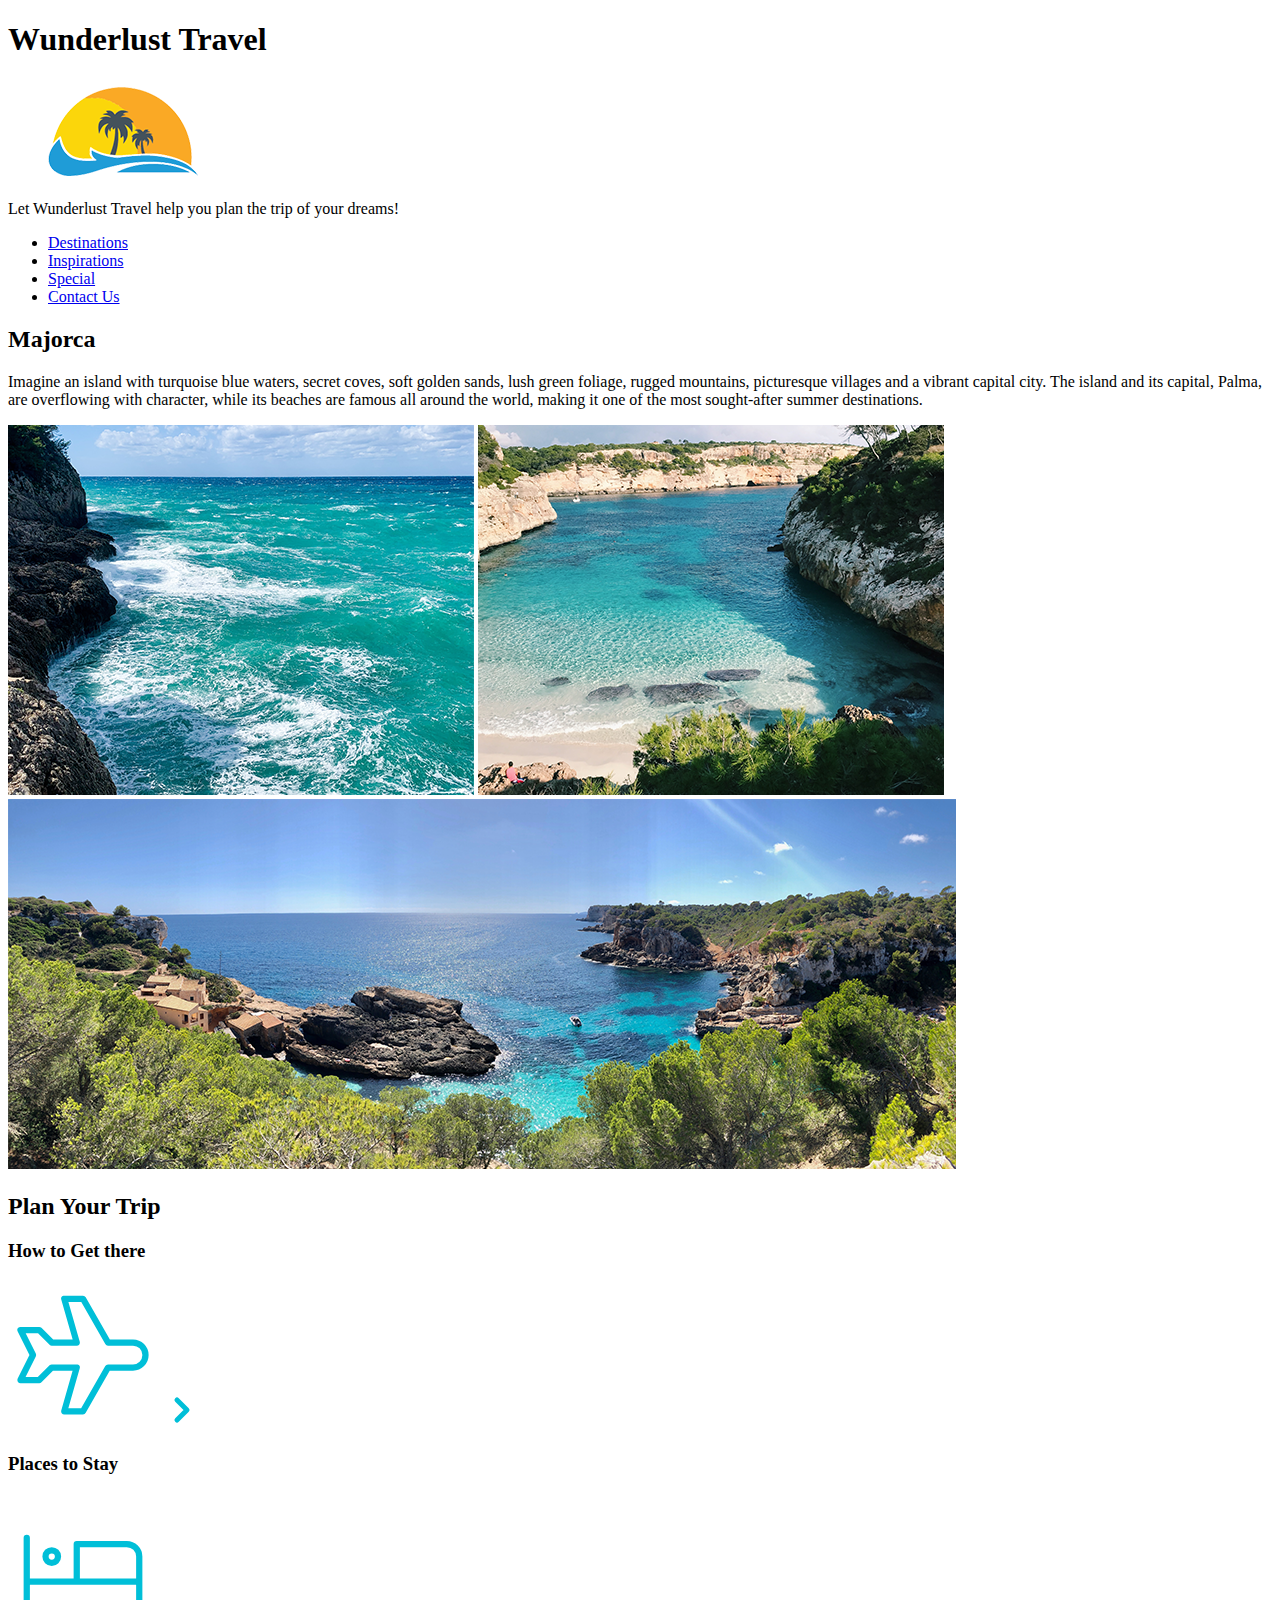
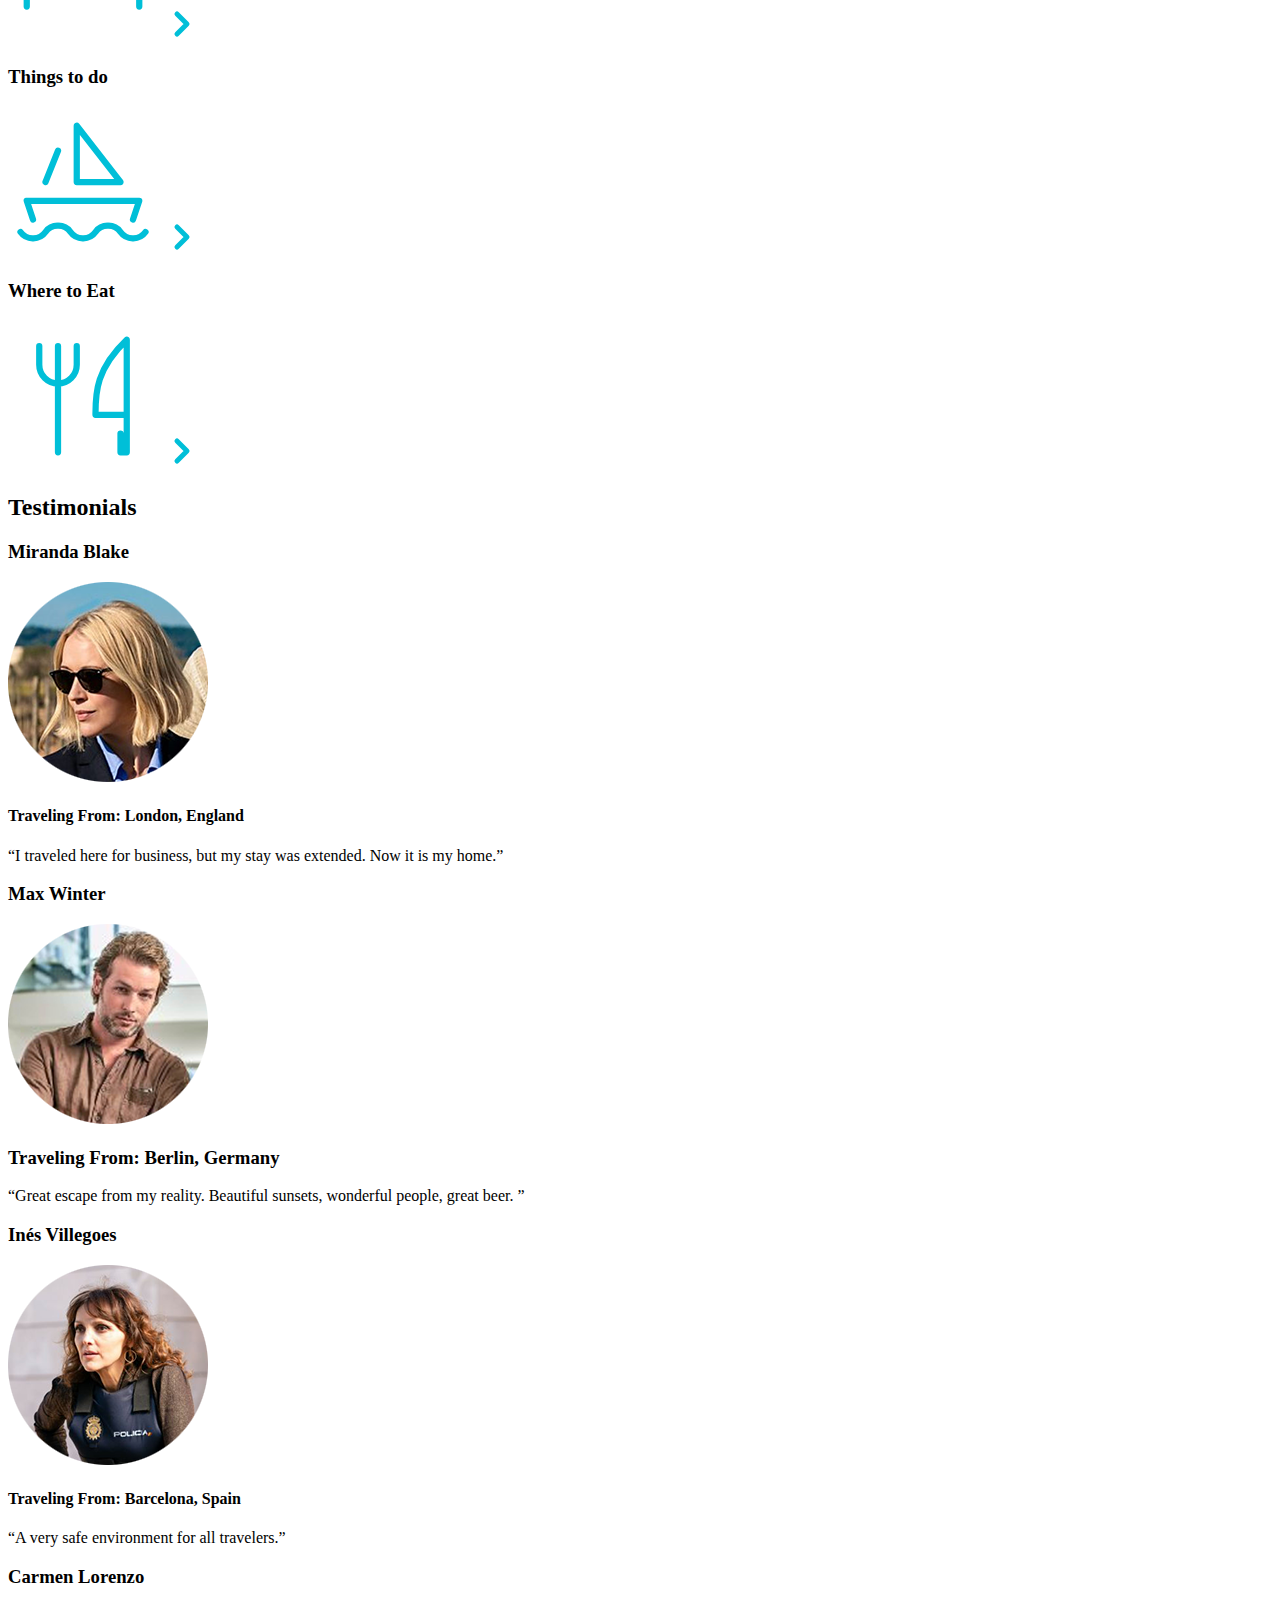
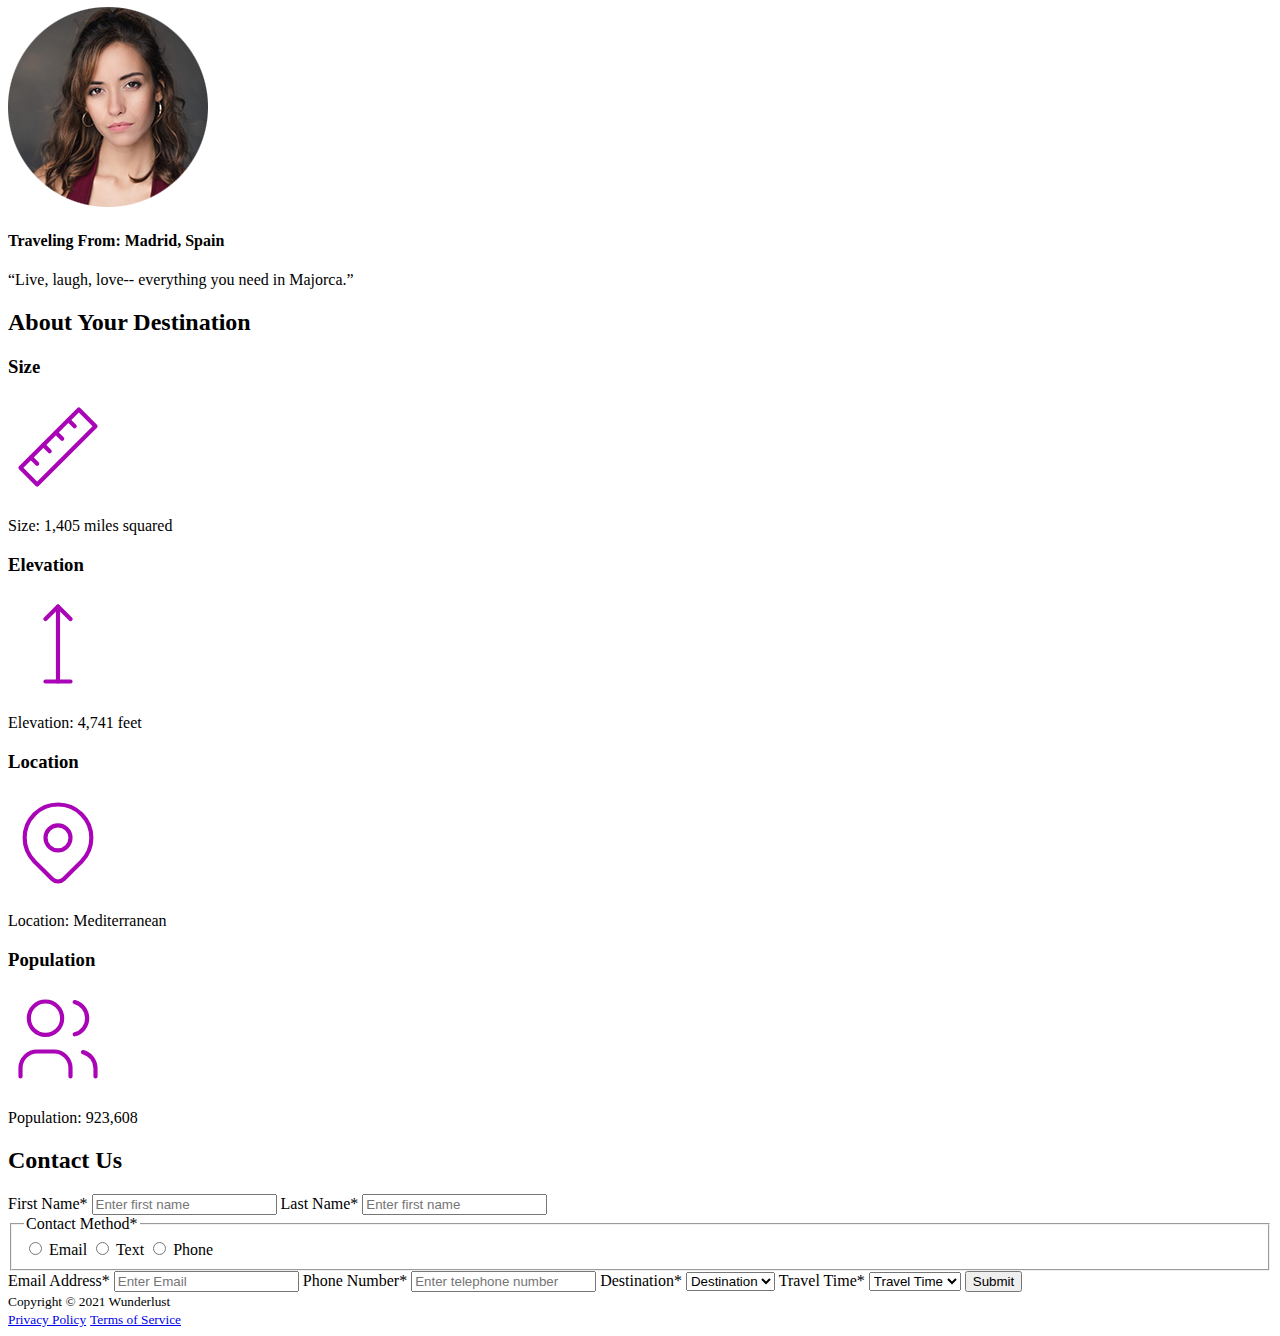
<file: index.html>
<!DOCTYPE html>
<html lang="en">

<head>
    <meta charset="UTF-8">
    <meta name="viewport" content="width=device-width, initial-scale=1.0">
    <meta name="author" content="Michael Rubi">
    <title>Wunderlust Travel</title>
</head>

<body>
    <header>
        <h1>Wunderlust Travel</h1>
        <img src="images/logo.png"
            alt="flat artwork of waves in front of two palm tree silhouettes with the sunset in the background">
        <p>Let Wunderlust Travel help you plan the trip of your dreams!</p>
        <nav>
            <ul>
                <li><a href="#">Destinations</a></li>
                <li><a href="#">Inspirations</a></li>
                <li><a href="#">Special</a></li>
                <li><a href="#">Contact Us</a></li>
            </ul>
        </nav>
    </header>
    <main>
        <section id="majorca">
            <h2>Majorca</h2>
            <p>Imagine an island with turquoise blue waters, secret coves, soft golden sands, lush green foliage, rugged
                mountains, picturesque villages and a vibrant capital city. The island and its capital, Palma, are
                overflowing with character, while its beaches are famous all around the world, making it one of the most
                sought-after summer destinations.</p>
            <div id="img-grid">
                <img src="images/majorca-waves.png" alt="photo of rocky coastline">
                <img src="images/majorca-beach.png" alt="photo of enclosed beach">
                <img src="images/majorca-cove.png" alt="photo of beautiful cove">
            </div>
        </section>

        <section id="plan">
            <h2>Plan Your Trip</h2>
            <section>
                <h3>How to Get there</h3>
                <svg xmlns="http://www.w3.org/2000/svg" class="icon icon-tabler icon-tabler-plane" width="150"
                    height="150" viewBox="0 0 24 24" stroke-width="1" stroke="#00bfd8" fill="none"
                    stroke-linecap="round" stroke-linejoin="round">
                    <path stroke="none" d="M0 0h24v24H0z" fill="none" />
                    <path d="M16 10h4a2 2 0 0 1 0 4h-4l-4 7h-3l2 -7h-4l-2 2h-3l2 -4l-2 -4h3l2 2h4l-2 -7h3z" />
                </svg>
                <a href="#" title="Search for flights">
                    <svg xmlns="http://www.w3.org/2000/svg" class="icon icon-tabler icon-tabler-chevron-right"
                        width="40" height="40" viewBox="0 0 24 24" stroke-width="3" stroke="#00bfd8" fill="none"
                        stroke-linecap="round" stroke-linejoin="round">
                        <path stroke="none" d="M0 0h24v24H0z" fill="none" />
                        <polyline points="9 6 15 12 9 18" />
                    </svg>
                </a>
            </section>
            <section>
                <h3>Places to Stay</h3>
                <svg xmlns="http://www.w3.org/2000/svg" class="icon icon-tabler icon-tabler-bed" width="150"
                    height="150" viewBox="0 0 24 24" stroke-width="1" stroke="#00bfd8" fill="none"
                    stroke-linecap="round" stroke-linejoin="round">
                    <path stroke="none" d="M0 0h24v24H0z" fill="none" />
                    <path d="M3 7v11m0 -4h18m0 4v-8a2 2 0 0 0 -2 -2h-8v6" />
                    <circle cx="7" cy="10" r="1" />
                </svg>
                <a href="#" title="Search for Hotels">
                    <svg xmlns="http://www.w3.org/2000/svg" class="icon icon-tabler icon-tabler-chevron-right"
                        width="40" height="40" viewBox="0 0 24 24" stroke-width="3" stroke="#00bfd8" fill="none"
                        stroke-linecap="round" stroke-linejoin="round">
                        <path stroke="none" d="M0 0h24v24H0z" fill="none" />
                        <polyline points="9 6 15 12 9 18" />
                    </svg>
                </a>
            </section>
            <section>
                <h3>Things to do</h3>
                <svg xmlns="http://www.w3.org/2000/svg" class="icon icon-tabler icon-tabler-sailboat" width="150"
                    height="150" viewBox="0 0 24 24" stroke-width="1" stroke="#00bfd8" fill="none"
                    stroke-linecap="round" stroke-linejoin="round">
                    <path stroke="none" d="M0 0h24v24H0z" fill="none" />
                    <path
                        d="M2 20a2.4 2.4 0 0 0 2 1a2.4 2.4 0 0 0 2 -1a2.4 2.4 0 0 1 2 -1a2.4 2.4 0 0 1 2 1a2.4 2.4 0 0 0 2 1a2.4 2.4 0 0 0 2 -1a2.4 2.4 0 0 1 2 -1a2.4 2.4 0 0 1 2 1a2.4 2.4 0 0 0 2 1a2.4 2.4 0 0 0 2 -1" />
                    <path d="M4 18l-1 -3h18l-1 3" />
                    <path d="M11 12h7l-7 -9v9" />
                    <line x1="8" y1="7" x2="6" y2="12" />
                </svg>
                <a href="#" title="Search for Activities">
                    <svg xmlns="http://www.w3.org/2000/svg" class="icon icon-tabler icon-tabler-chevron-right"
                        width="40" height="40" viewBox="0 0 24 24" stroke-width="3" stroke="#00bfd8" fill="none"
                        stroke-linecap="round" stroke-linejoin="round">
                        <path stroke="none" d="M0 0h24v24H0z" fill="none" />
                        <polyline points="9 6 15 12 9 18" />
                    </svg>
                </a>
            </section>
            <section>
                <h3>Where to Eat</h3>
                <svg xmlns="http://www.w3.org/2000/svg" class="icon icon-tabler icon-tabler-tools-kitchen-2" width="150"
                    height="150" viewBox="0 0 24 24" stroke-width="1" stroke="#00bfd8" fill="none"
                    stroke-linecap="round" stroke-linejoin="round">
                    <path stroke="none" d="M0 0h24v24H0z" fill="none" />
                    <path
                        d="M19 3v12h-5c-.023 -3.681 .184 -7.406 5 -12zm0 12v6h-1v-3m-10 -14v17m-3 -17v3a3 3 0 1 0 6 0v-3" />
                </svg>
                <a href="#" title="Search for Restaurants">
                    <svg xmlns="http://www.w3.org/2000/svg" class="icon icon-tabler icon-tabler-chevron-right"
                        width="40" height="40" viewBox="0 0 24 24" stroke-width="3" stroke="#00bfd8" fill="none"
                        stroke-linecap="round" stroke-linejoin="round">
                        <path stroke="none" d="M0 0h24v24H0z" fill="none" />
                        <polyline points="9 6 15 12 9 18" />
                    </svg>
                </a>
            </section>
        </section>

        <section id="testimonials">
            <h2>Testimonials</h2>
            <section>
                <h3>Miranda Blake</h3>
                <img src="images/miranda-blake.png" alt="Miranda Blake">
                <h4>Traveling From: London, England</h4>
                <p>“I traveled here for business, but my stay was extended. Now it is my home.”</p>
            </section>
            <section>
                <h3>Max Winter</h3>
                <img src="images/max-winter.png" alt="Max Winter">
                <h3>Traveling From: Berlin, Germany</h3>
                <p>“Great escape from my reality. Beautiful sunsets, wonderful people, great beer. ”</p>
            </section>
            <section>
                <h3>Inés Villegoes</h3>
                <img src="images/ines-villegoes.png" alt="Inés Villegoes">
                <h4>Traveling From: Barcelona, Spain</h4>
                <p>“A very safe environment for all travelers.”</p>
            </section>
            <section>
                <h3>Carmen Lorenzo</h3>
                <img src="images/carmen-lorenzo.png" alt="Carmen Lorenzo">
                <h4>Traveling From: Madrid, Spain</h4>
                <p>“Live, laugh, love-- everything you need in Majorca.”</p>
            </section>
        </section>

        <section id="about">
            <h2>About Your Destination</h2>
            <section>
                <h3>Size</h3>
                <svg xmlns="http://www.w3.org/2000/svg" class="icon icon-tabler icon-tabler-ruler-2" width="100"
                    height="100" viewBox="0 0 24 24" stroke-width="1" stroke="#a905b6" fill="none"
                    stroke-linecap="round" stroke-linejoin="round">
                    <path stroke="none" d="M0 0h24v24H0z" fill="none" />
                    <path d="M17 3l4 4l-14 14l-4 -4z" />
                    <path d="M16 7l-1.5 -1.5" />
                    <path d="M13 10l-1.5 -1.5" />
                    <path d="M10 13l-1.5 -1.5" />
                    <path d="M7 16l-1.5 -1.5" />
                </svg>
                <p>Size: 1,405 miles squared</p>
            </section>
            <section>
                <h3>Elevation</h3>
                <svg xmlns="http://www.w3.org/2000/svg" class="icon icon-tabler icon-tabler-arrow-top-bar" width="100"
                    height="100" viewBox="0 0 24 24" stroke-width="1" stroke="#a905b6" fill="none"
                    stroke-linecap="round" stroke-linejoin="round">
                    <path stroke="none" d="M0 0h24v24H0z" fill="none" />
                    <line x1="12" y1="21" x2="12" y2="3" />
                    <path d="M15 6l-3 -3l-3 3" />
                    <line x1="9" y1="21" x2="15" y2="21" />
                </svg>
                <p>Elevation: 4,741 feet</p>
            </section>
            <section>
                <h3>Location</h3>
                <svg xmlns="http://www.w3.org/2000/svg" class="icon icon-tabler icon-tabler-map-pin" width="100"
                    height="100" viewBox="0 0 24 24" stroke-width="1" stroke="#a905b6" fill="none"
                    stroke-linecap="round" stroke-linejoin="round">
                    <path stroke="none" d="M0 0h24v24H0z" fill="none" />
                    <circle cx="12" cy="11" r="3" />
                    <path d="M17.657 16.657l-4.243 4.243a2 2 0 0 1 -2.827 0l-4.244 -4.243a8 8 0 1 1 11.314 0z" />
                </svg>
                <p>Location: Mediterranean</p>
            </section>
            <section>
                <h3>Population</h3>
                <svg xmlns="http://www.w3.org/2000/svg" class="icon icon-tabler icon-tabler-users" width="100"
                    height="100" viewBox="0 0 24 24" stroke-width="1" stroke="#a905b6" fill="none"
                    stroke-linecap="round" stroke-linejoin="round">
                    <path stroke="none" d="M0 0h24v24H0z" fill="none" />
                    <circle cx="9" cy="7" r="4" />
                    <path d="M3 21v-2a4 4 0 0 1 4 -4h4a4 4 0 0 1 4 4v2" />
                    <path d="M16 3.13a4 4 0 0 1 0 7.75" />
                    <path d="M21 21v-2a4 4 0 0 0 -3 -3.85" />
                </svg>
                <p>Population: 923,608</p>
            </section>
        </section>

        <section id="contact">
            <h2>Contact Us</h2>
            <form>
                <label for="first">First Name<span class="required">*</span></label>
                <input type="text" name="first" id="first" placeholder="Enter first name" autocomplete="given-name"
                    required>
                <label for="first">Last Name<span class="required">*</span></label>
                <input type="text" name="last" id="last" placeholder="Enter first name" autocomplete="family-name"
                    required>
                <fieldset>
                    <legend>Contact Method<span class="required">*</span></legend>
                    <input type="radio" id="optEmail" name="choice" value="email" required>
                    <label for="optEmail">Email</label>
                    <input type="radio" id="optText" name="choice" value="text" required>
                    <label for="optText">Text</label>
                    <input type="radio" id="optTel" name="choice" value="tel" required>
                    <label for="optTel">Phone</label>
                </fieldset>
                <label for="email">Email Address<span class="required">*</span></label>
                <input type="email" id="email" name="email" placeholder="Enter Email" required>
                <label for="tel">Phone Number<span class="required">*</span></label>
                <input type="tel" id="tel" name="tel" placeholder="Enter telephone number" required>
                <label for="destination">Destination<span class="required">*</span></label>
                <select name="destination" id="destination" required>
                    <option value="" disabled selected>Destination</option>
                    <option value="Barcelona">Barcelona</option>
                    <option value="Granada">Granada</option>
                    <option value="Ibiza">Ibiza</option>
                    <option value="Madrid">Madrid</option>
                    <option value="Majorca">Majorca</option>
                    <option value="Seville">Seville</option>
                    <option value="Tenerife">Tenerife</option>
                    <option value="Valencia">Valencia</option>
                </select>
                <label for="travel-time">Travel Time<span class="required">*</span></label>
                <select name="travel-time" id="travel-time" required>
                    <option value="" disabled selected>Travel Time</option>
                    <option value="fall">Fall</option>
                    <option value="Winter">Winter</option>
                    <option value="Spring">Spring</option>
                    <option value="Summer">Summer</option>
                    <option value="Flexible">Flexible</option>
                </select>
                <input type="submit" value="Submit">
            </form>
        </section>
    </main>
    <footer>
        <small>Copyright &copy; 2021 Wunderlust</small>
        <div id="legal">
            <a href="#"><small>Privacy Policy</small></a>
            <a href="#"><small>Terms of Service</small></a>
        </div>
    </footer>
</body>

</html>
</file>
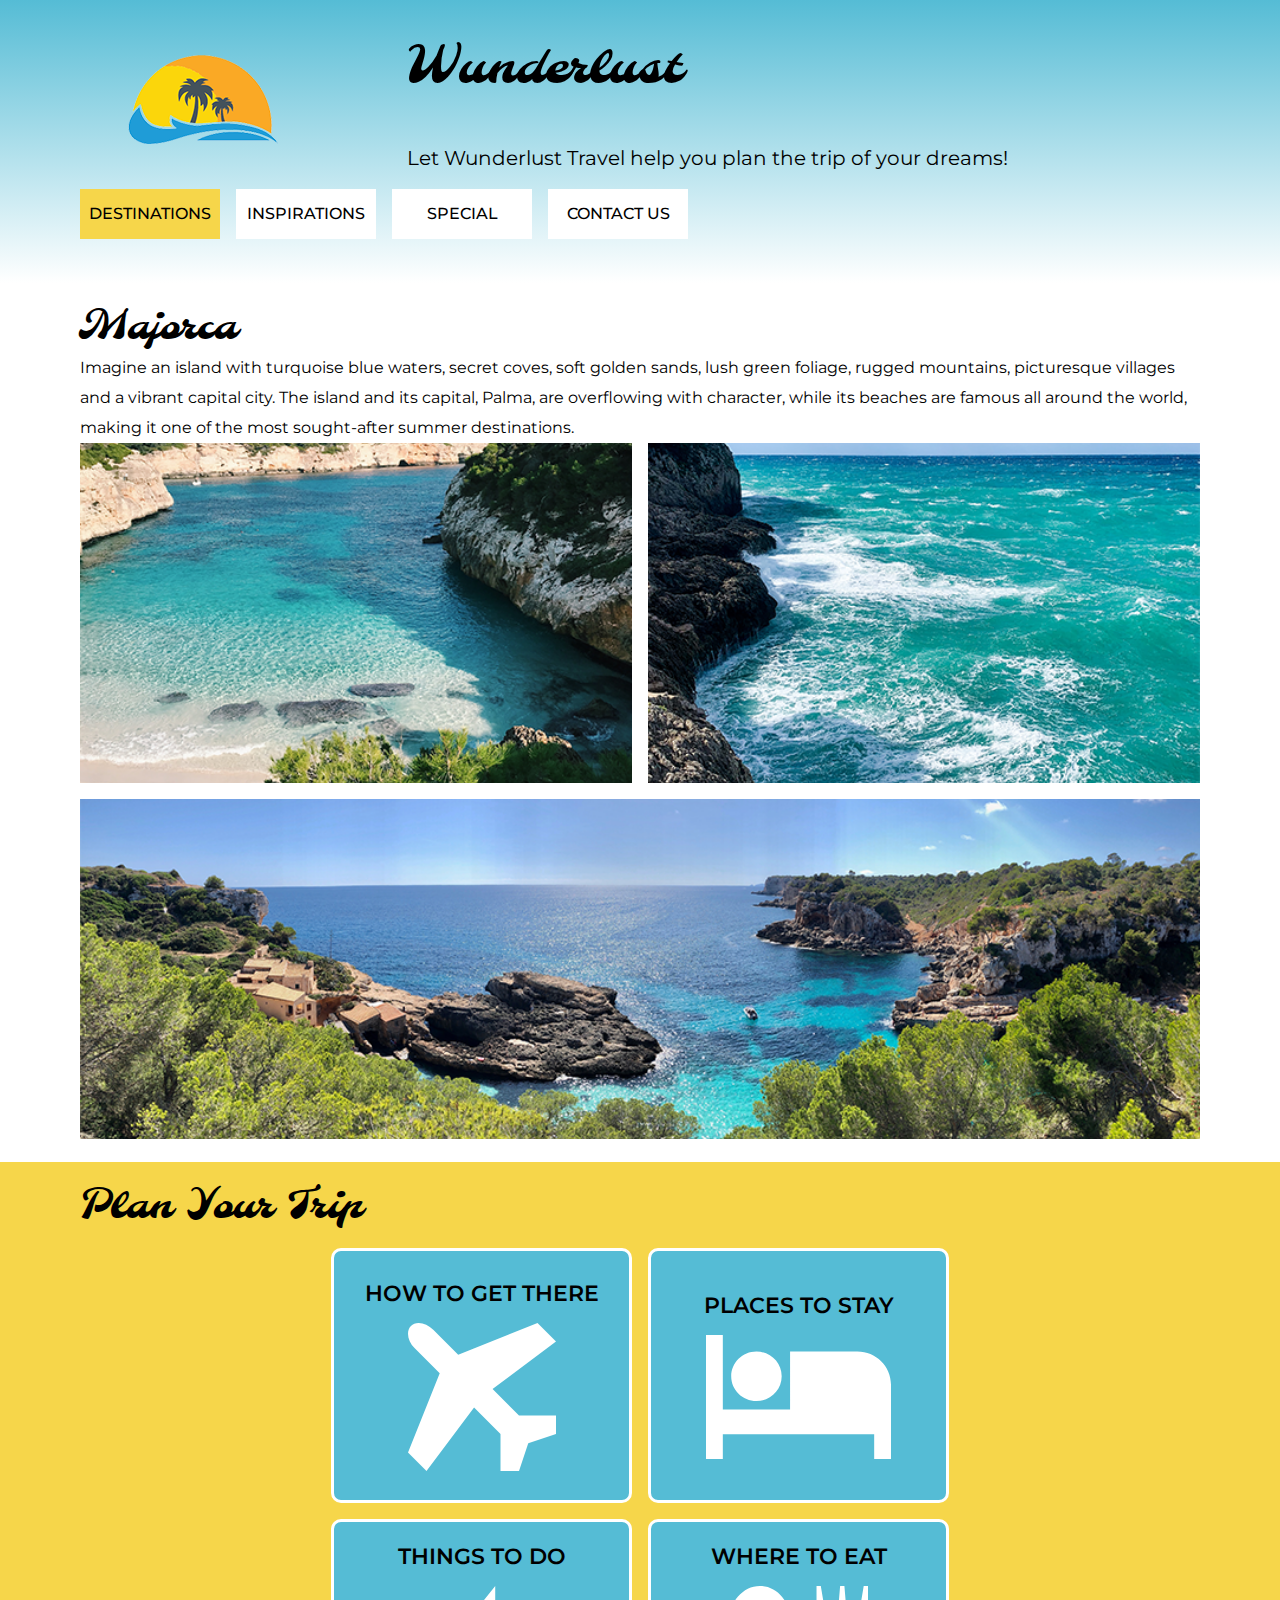
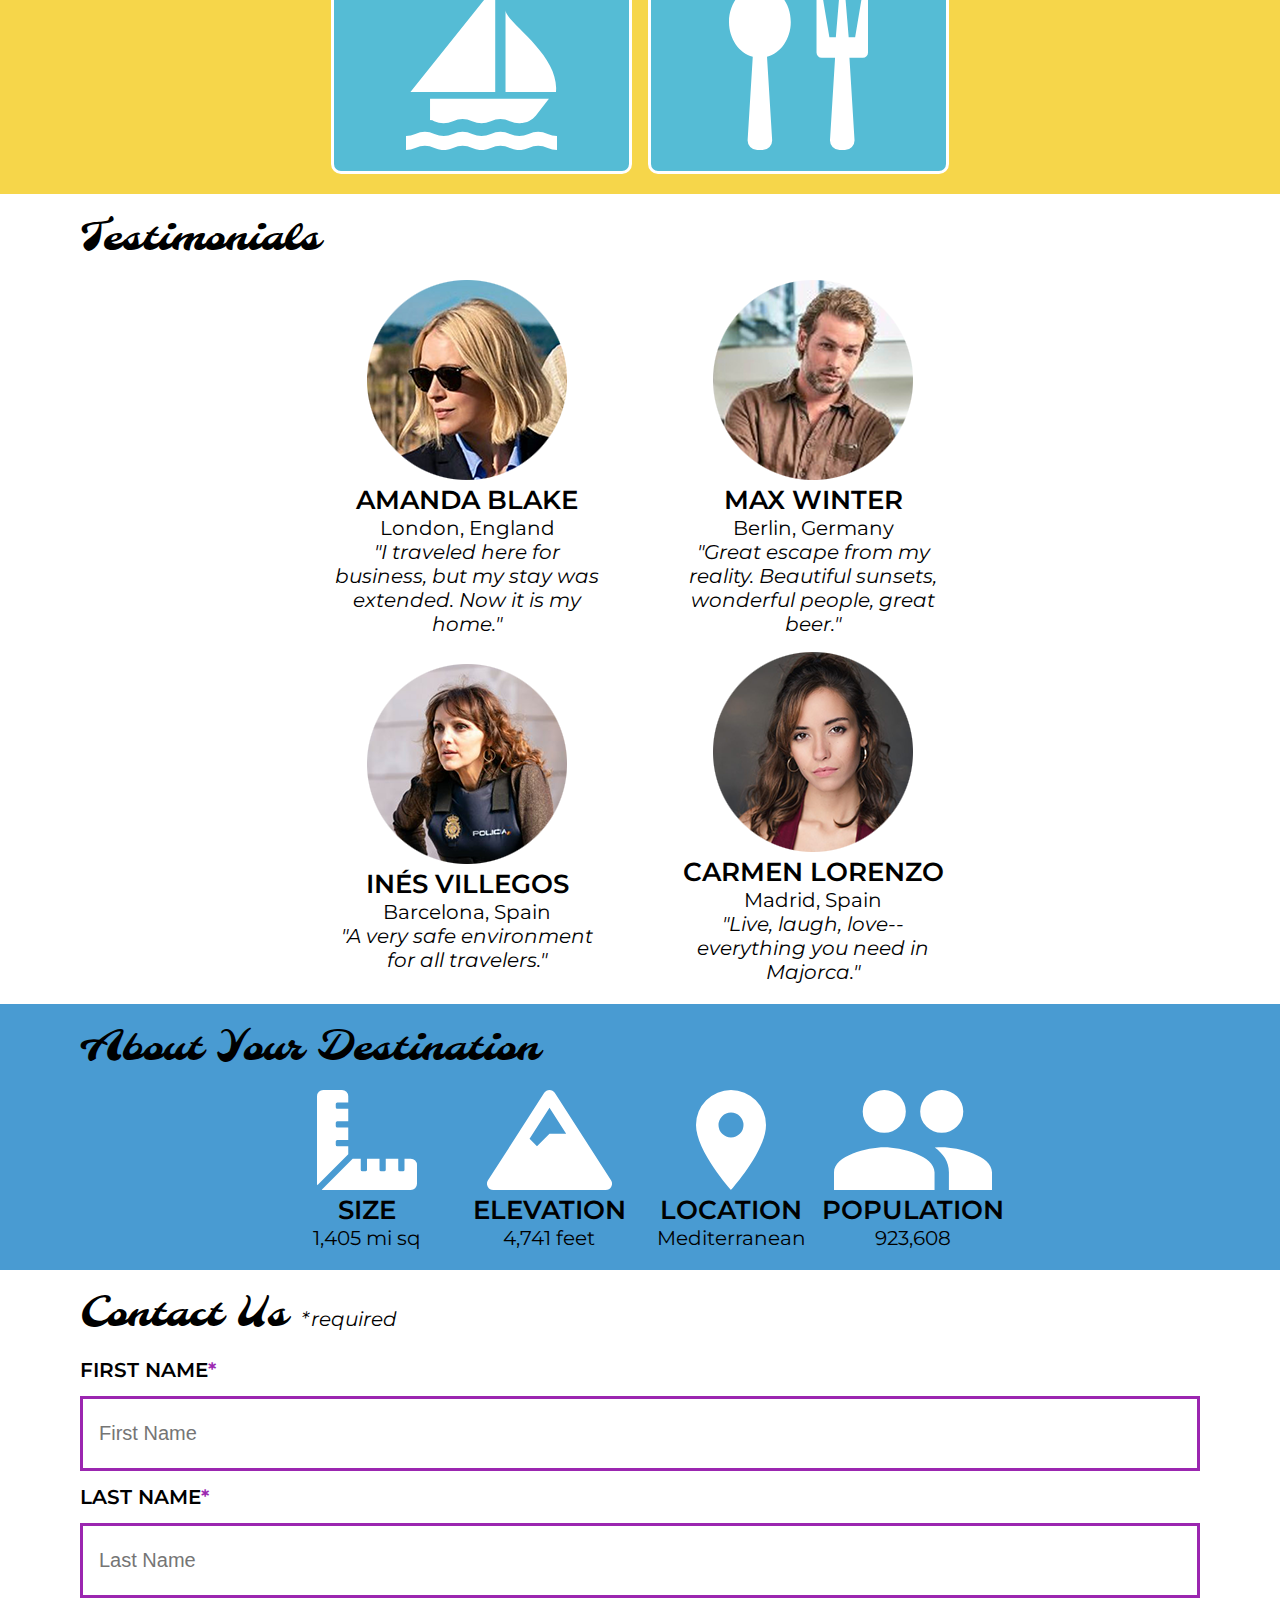
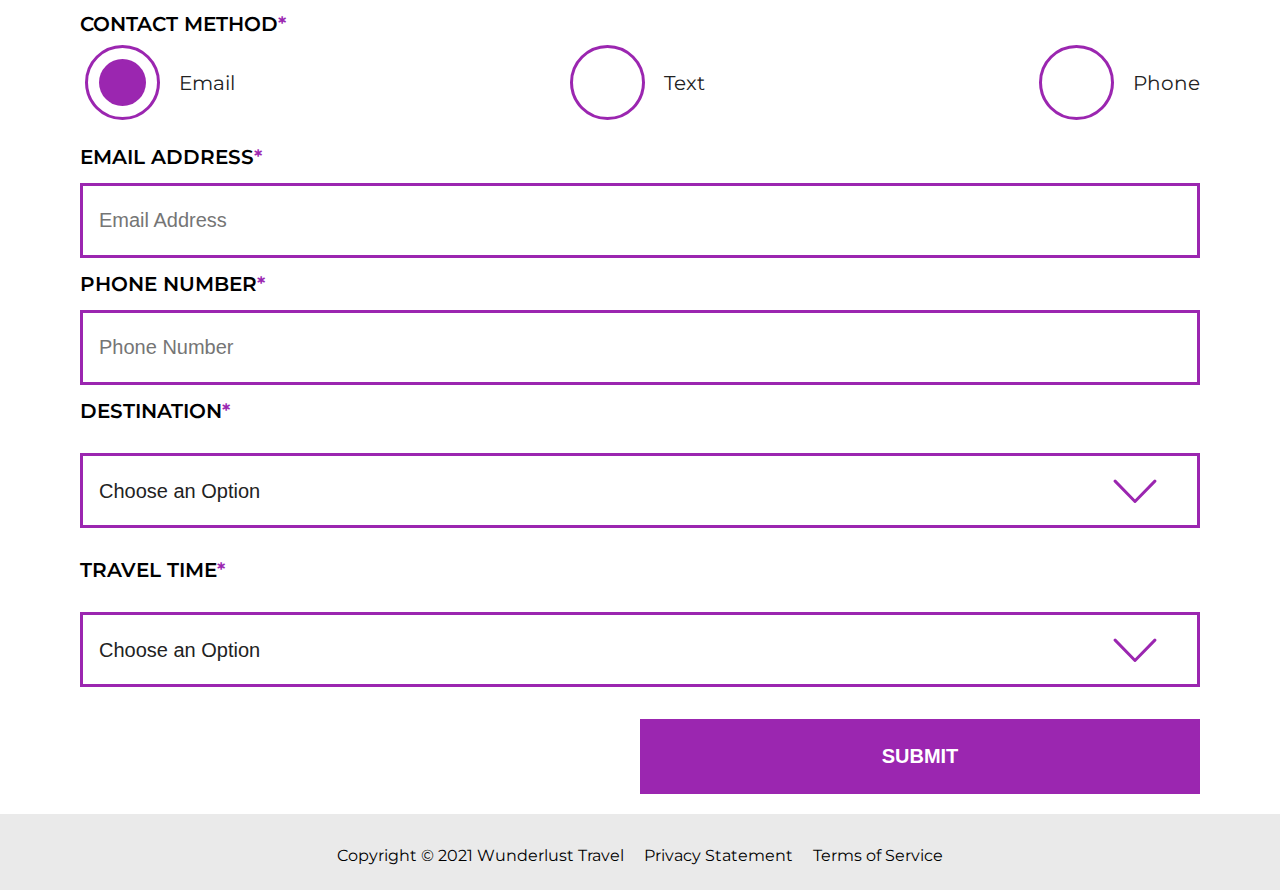
<file: wunderlust-majorca.html>
<!DOCTYPE html>
<html lang="en">
    <head>
        <meta charset="utf-8">
        <meta name="viewport" content="width=device-width, initial-scale=1">
        <meta name="author" content="Jessica Barnett, Christina Carrasquilla">
        <meta name="description" content="Let Wunderlust Travel take you to beautiful Majorca this year! Majorca is a beautiful island and offers beauty and fun to its visitors">
        <meta name="keywords" content="travel, majorca, beach, island, vacation, destination, getaway, restaurants in majorca, entertainment in majorca, testimonials from visitors">
        <title>Wunderlust Travel</title>
        <meta name="robots" content="index,follow">

        <!-- ~~~~~~~~~~ TWITTER CARD TAGS ~~~~~~~~~~ -->
        <meta name="twitter:card" content="summary_large_image">
        <meta name="twitter:site" content="@wunderlusttravel">
        <meta name="twitter:creator" content="@wunderlusttravel">
        <meta name="twitter:title" content="Wunderlust Travel: Majorca">
        <meta name="twitter:description" content="Let Wunderlust Travel take you to beautiful Majorca this year! Majorca is a beautiful island and offers beauty and fun to its visitors">
        <meta name="twitter:image" content="https://wunderlusttravel.com/images/majorca-cove.png">

        <!-- ~~~~~~~~~~ OPEN GRAPH META TAGS ~~~~~~~~~~ -->
        <meta property="og:title" content="See Majorca with Wunderlust Travel">
        <meta property="og:type" content="website">
        <meta property="og:image" content="https://wunderlusttravel.com/images/majorca-cove.png">
        <meta property="og:url" content="https://wunderlusttravel.com/majorca">
        <meta property="og:description" content="Let Wunderlust Travel take you to beautiful Majorca this year! Majorca is a beautiful island and offers beauty and fun to its visitors">
        <!-- ~~~~~~~~~~FAVICON ~~~~~~~~~~ -->
        <link rel="shortcut icon" href="images/favicon.png">

        <!-- ~~~~~~~~~~ GOOGLE FONTS ~~~~~~~~~~ -->
        <link rel="preconnect" href="https://fonts.googleapis.com">
        <link rel="preconnect" href="https://fonts.gstatic.com" crossorigin>
        <link href="https://fonts.googleapis.com/css2?family=Molle:ital@1&family=Montserrat:wght@400;600&display=swap" rel="stylesheet">
        <link href="styles.css" rel="stylesheet">
    </head>
    <body>
        <a id="skip" href="#main-content">Skip to Main Content</a>
        <!-- styling skip links: https://webaim.org/techniques/css/invisiblecontent/ -->
        <header>
            <a href="index.html" id="logo"><img src="images/logo.png" alt="The Wunderlust logo shows blue waves and the outline of two palm trees against an orange sun"></a>
            <h1>Wunderlust</h1>
			<p>Let Wunderlust Travel help you plan the trip of your dreams!</p>			
            <nav>
                <div id="menu-toggle">
                    <!-- responsive menu code from (with changes made to match mockups): https://css-tricks.com/three-css-alternatives-to-javascript-navigation/ -->
                    <h2 class="sr-only">Main Navigation</h2>
                    <!-- hidden but accessible headings from: https://webaim.org/techniques/css/invisiblecontent/ -->
                    <input name="toggle" id="toggle" type="checkbox">
                    <label for="toggle">Menu</label>
                    <ul>
                        <li class="active"><a href="#">Destinations</a></li>
                        <li><a href="#">Inspirations</a></li>
                        <li><a href="#">Special</a></li>
                        <li><a href="#">Contact Us</a></li>
                    </ul>
                </div>
            </nav>
        </header>
        <main id="main-content">
            <article>
                <div id="intro">  
                    <h2>Majorca</h2>
                    <p>Imagine an island with turquoise blue waters, secret coves, soft golden sands, lush green foliage, rugged mountains, picturesque villages and a vibrant capital city. The island and its capital, Palma, are overflowing with character, while its beaches are famous all around the world, making it one of the most sought-after summer destinations.</p>
                    <div id="img-grid">
                        <img src="images/majorca-waves.png" alt="Turquoise blue waters with white wave caps crashing against a rock cliff">
                        <img src="images/majorca-beach.png" alt="A calm cove with turquoise waters calmly lapping at a light sand beach">
                        <picture>
                            <source srcset="images/majorca-cove-small.png"
                                media="(max-width: 500px)">
                            <img src="images/majorca-cove.png" alt="Deep blue water leading to the horizon with the island and trees in the foreground">
                        </picture>
                    </div>
                </div>  
                <section id="plan">
                    <h3>Plan Your Trip</h3>
                    <div>
                        <section>
                            <h4>How to Get There</h4>
                            <a href="#" title="Search for flights">
                                <img src="images/get.svg" alt="airplane icon">
                            </a>
                        </section>      
                        <section>
                            <h4>Places to Stay</h4>
                            <a href="#" title="Search for hotels">
                                <img src="images/stay.svg" alt="bed icon">
                            </a>
                        </section>
                        <section>
                            <h4>Things to Do</h4>
                            <a href="#" title="Search for Activities">
                                <img src="images/do.svg" alt="sailboat icon">
                            </a>                     
                        </section>    
                        <section>
                            <h4>Where to Eat</h4>
                            <a href="#" title="Search for Restaurants">
                                <img src="images/eat.svg" alt="fork and spoon icon">                         
                            </a>
                        </section>
                    </div>   
                </section>
                <section id="testimonials">
                    <h3>Testimonials</h3>
                    <div>
                        <section>
                            <img src="images/miranda-blake.png" alt="Miranda Blake has a blonde bob and is wearing dark sunglasses">
                            <h4>Amanda Blake</h4>
                            <p>London, England</p>
                            <q>I traveled here for business, but my stay was extended. Now it is my home.</q>
                        </section>
                        <section>
                            <img src="images/max-winter.png" alt="Max Winter has dark blonde hair and a trimmed beard and mustache">
                            <h4>Max Winter</h4>
                            <p>Berlin, Germany</p>
                            <q>Great escape from my reality. Beautiful sunsets, wonderful people, great beer.</q>
                        </section>
                        <section>
                            <img src="images/ines-villegoes.png" alt="Ines Villegos has shoulder-length, wavy, brown hair and is wearing a brown sweater"> 
                            <h4>Inés Villegos</h4> 
                            <p>Barcelona, Spain</p>
                            <q>A very safe environment for all travelers.</q>
                        </section>
                        <section>
                            <img src="images/carmen-lorenzo.png" alt="Carmen Lorenzo has long, dark brown hair and is wearing gold hoop earrings">
                            <h4>Carmen Lorenzo</h4> 
                            <p>Madrid, Spain</p>
                            <q>Live, laugh, love-- everything you need in Majorca.</q>
                        </section>
                    </div>
                </section>
                <section id="about">
                    <h3>About Your Destination</h3>
                    <div>
                        <section>
                            <img src="images/size.svg" alt="ruler icon">
                            <h4>Size</h4> 
                            <p>1,405 miles squared</p>
                        </section>
                        <section>
                            <img src="images/elevation.svg" alt="mountain icon">
                            <h4>Elevation</h4> 
                            <p>4,741 feet</p>
                        </section>
                        <section>
                            <img src="images/location.svg" alt="location pin icon">
                            <h4>Location</h4> 
                            <p>Mediterranean</p>
                        </section>
                        <section>
                            <img src="images/population.svg" alt="people icon">
                            <h4>Population</h4>
                            <p>923,608</p>
                        </section>
                    </div>  
                </section>
                <section id="contact">
                    <h3>Contact Us <span class="form-required">*required</span></h3>
                    <form method="post" action="https://wp.zybooks.com/form-viewer.php">
                        <div id="names">
                            <label for="fName">First Name<span class="required">*</span></label>
                            <input type="text" name="fName" id="fName" autocomplete="given-name" placeholder="First Name" required>
                            <!-- custom input styles from https://moderncss.dev/custom-css-styles-for-form-inputs-and-textareas/ -->
                            <label for="lName">Last Name<span class="required">*</span></label>
                            <input type="text" name="lName" id="lName" autocomplete="family-name" placeholder="Last Name" required>
                        </div>
                        <div id="nums">
                            <fieldset>
                                <legend>Contact Method<span class="required">*</span></legend>
                                <!-- custom radio button styles from https://moderncss.dev/pure-css-custom-styled-radio-buttons/ -->
                                <label for="prefEmail">
                                    <span class="radio-input">
                                        <input type="radio" name="contactPref" id="prefEmail" required checked>
                                        <span class="radio-control"></span>
                                    </span>
                                    <span class="radio-label">Email</span>
                                </label>
                                <label for="prefText">
                                    <span class="radio-input">
                                        <input type="radio" name="contactPref" id="prefText">
                                        <span class="radio-control"></span>
                                    </span>
                                    <span class="radio-label">Text</span>
                                </label>
                                <label for="prefPhone">
                                    <span class="radio-input">
                                        <input type="radio" name="contactPref" id="prefPhone">
                                        <span class="radio-control"></span>
                                    </span>
                                    <span class="radio-label">Phone</span>
                                </label>
                            </fieldset>
                            <label for="email">Email Address<span class="required">*</span></label>
                            <input type="email" name="email" id="email" autocomplete="email" placeholder="Email Address" required>
                            <label for="phone">Phone Number<span class="required">*</span></label>
                            <input type="tel" name="phone" id="phone" autocomplete="tel" placeholder="Phone Number" required>
                        </div>
                        <div id="selects">
                            <!-- custom select styles from: https://moderncss.dev/custom-select-styles-with-pure-css/ -->
                            <label for="destination">Destination<span class="required">*</span></label>
                            <div class="custom-select">
                                <select name="destination" id="destination" required>
                                    <option value="" disabled selected>Choose an Option</option>
                                    <option value="barcelona">Barcelona</option>
                                    <option value="granada">Granada</option>
                                    <option value="ibiza">Ibiza</option>
                                    <option value="madrid">Madrid</option>
                                    <option value="majora">Majora</option>
                                    <option value="seville">Seville</option>
                                    <option value="tenerife">Tenerife</option>
                                    <option value="valencia">Valencia</option>
                                </select>
                                <span class="focus"></span>
                            </div>  
                            <label for="travelTime">Travel Time<span class="required">*</span></label>
                            <div class="custom-select">
                                <select name="travelTime" id="travelTime" required>
                                    <option value="" disabled selected>Choose an Option</option>
                                    <option value="fall">Fall</option>
                                    <option value="winter">Winter</option>
                                    <option value="spring">Spring</option>
                                    <option value="summer">Summer</option>
                                    <option value="flexible">Flexible</option>
                                </select>
                                <span class="focus"></span>
                            </div> 
                            <input type="submit" name="mySubmit" id="mySubmit" value="Submit">
                        </div>
                    </form>
                </section>
            </article>
        </main>
        <footer>
            <p>Copyright &copy; 2021 Wunderlust Travel</p>
            <a href="#">Privacy Statement</a>
            <a href="#">Terms of Service</a>
        </footer>
    </body>
</html>
</file>
<file: styles.css>
/* Michael Rubi */
/* http://meyerweb.com/eric/tools/css/reset/ 
   v2.0 | 20110126
   License: none (public domain)
*/

html, body, div, span, applet, object, iframe,
h1, h2, h3, h4, h5, h6, p, blockquote, pre,
a, abbr, acronym, address, big, cite, code,
del, dfn, em, img, ins, kbd, q, s, samp,
small, strike, strong, sub, sup, tt, var,
b, u, i, center,
dl, dt, dd, ol, ul, li,
fieldset, form, label, legend,
table, caption, tbody, tfoot, thead, tr, th, td,
article, aside, canvas, details, embed, 
figure, figcaption, footer, header, hgroup, 
menu, nav, output, ruby, section, summary,
time, mark, audio, video {
	margin: 0;
	padding: 0;
	border: 0;
	font-size: 100%;
	font: inherit;
	vertical-align: baseline;
}
/* HTML5 display-role reset for older browsers */
article, aside, details, figcaption, figure, 
footer, header, hgroup, menu, nav, section {
	display: block;
}
body {
	line-height: 1;
}
ol, ul {
	list-style: none;
}
blockquote, q {
	quotes: none;
}
blockquote:before, blockquote:after,
q:before, q:after {
	content: '';
	content: none;
}
table {
	border-collapse: collapse;
	border-spacing: 0;
}

/* End CSS Reset */

@import url("https://fonts.google.com/share?selection.family=Molle:ital@1%7CMontserrat");

:root {
    --yellow: #F6D64A;
    --teal: #55BCD5;
    --purple: #9B26B0;
    --blue: #499BD2;
    --darkGray: #222222;
    --lightGray: #EAEAEA;
    --white: #FFFFFF;
    --black: #000000;
}

/* Global Elements */

html,
body {
    overflow-x: hidden;
    background: var(--background);
    color: var(--textColor);
}

h1, h2, h3 {
    font-family: "Molle"
}

h4, p, q, small, nav, button, form {
    font-family: "Montserrat"
}

#skip {
    position: absolute;
    left: -100000px;
    padding: .25rem 1rem;
    text-decoration: none;
    text-transform: uppercase;
    color: var(--darkGray);
    background-color: var(--yellow);
    border-radius: 0 0 1rem 1rem;
    font-family: 'Montserrat';
    font-weight: 600;
}

#skip:focus {
    left: 50dvw;
    transform: translateX(-50%);
}

/* Header Section */

header {
    background: linear-gradient(var(--teal), var(--white));
    display: flex;
    flex-direction: column;
    width: 100%;
    max-height: min-content;
}

#logo {
    display: block;
    order: -2;
    margin-top: .5rem;
    align-self: flex-start;
}

#logo>img {
    display: block;
    height: 70px;
    height: 4.375rem;
    margin: 0 auto;
}

h1 {
    font-size: 3.125rem;
    margin: 1.25rem 0 0 2.25rem;
}

header>p {
    margin: 0 2rem 3.125rem;
    padding-right: 2rem;
    line-height: 1.875rem;
    font-size: 1.25rem;
    font-weight: 400;
}

/* Navigation Selectors */

nav {
    order: -1;
}

.sr-only {
    position: absolute;
    left: -10000px;
    top: auto;
    width: 1px;
    height: 1px;
    overflow: hidden;
}

#toggle {
    display: none;
}

#toggle~label {
    background-color: var(--yellow);
    color: var(--black);
    text-transform: uppercase;
    position: absolute;
    right: 0;
    top: 1.75rem;
    width: 210px;
    height: 50px;
    transition: all 1s ease;
    flex: 1 1 5rem;
    align-self: flex-end;
    display: flex;
    align-items: center;
    justify-content: center;
}

#toggle:checked~label {
    background-color: var(--darkGray);
    color: var(--white);
    font-weight: 600;
    width: 100dvw;
    overflow: hidden;
}

#menu-toggle ul {
    position: relative;
    width: 0;
    height: 0;
    top: 0;
    left: 100%;
    overflow: hidden;
    flex-wrap: wrap;
    opacity: 0;
    transition: all 1s ease;
}

#menu-toggle li {
    background-color: var(--teal);
    border-bottom: 1px solid var(--darkGray);
    display: flex;
    justify-content: center;
    align-items: center;
}

#menu-toggle li a {
    color: black;
    text-decoration: none;
    text-transform: uppercase;
    font-weight: 500;
    height: 6.25rem;
    width: 100%;
    display: flex;
    justify-content: center;
    align-items: center;
}

#toggle:checked~ul {
    height: calc((6.25rem + 1px) * 4);
    width: 100dvw;
    opacity: 1;
    left: 0;
}

/* Main Selectors */

/* Intro */

article {
    display: flex;
    flex-direction: column;
    align-items: center;
}

h2 {
    font-size: 2.5rem;
    margin: 0 2rem;
    line-height: 3.125rem;
}

#intro p {
    font-size: 1rem;
    margin: 0 2rem .625rem;
    line-height: 1.875rem;
}

#img-grid {
    display: grid;
    grid-template-rows: repeat(3, 340px);
    gap: 1rem;
    margin-bottom: 2rem;
}

#img-grid img {
    max-height: 340px;
    width: 100%;
    object-fit: cover;
}

#img-grid picture img {
    aspect-ratio: 428 / 340;
}

/* Sections */

article > section {
    width: 100%;
    padding: 1.5rem 0;
}

h3 {
    font-size: 2.5rem;
    line-height: 3.125rem;
    margin: 0 2.5rem;
}

h3 span {
    font-size: 1.25rem;
    font-style: italic;
    font-family: 'Montserrat';
}

section div {
    display: flex;
    flex-direction: column;
    align-items: center;
    gap: 1rem;
    margin-top: 1rem;
}


section div section {
    display: flex;
    flex-direction: column;
    justify-content: center;
    align-items: center;
}

h4 {
    font-size: 1.625rem;
    line-height: 2rem;
    font-weight: 600;
    text-transform: uppercase;
    margin-top: .25rem;
}

main p {
    font-size: 1.25rem;
    line-height: 1.5rem;
}

q {
    font-size: 1.25rem;
    line-height: 1.5rem;
    font-style: italic;
    margin: 0 4.5rem;
    text-align: center;
}

q::before,
q::after {
    content: '"';
}

/* Section Specific Elements */

#plan {
    background-color: var(--yellow);
}

#plan section {
    background-color: var(--teal);
    border: 3px solid var(--white);
    border-radius: 10px;
    height: 300px;
    aspect-ratio: 6 / 5;
}

#plan a {
    margin-top: 1rem;
}

#testimonials h4 {
    text-align: center;
}

div:not(#intro) p {
    text-align: center;
}

#about {
    background-color: var(--blue);
    display: flex;
    flex-direction: column;
}

#about div {
    display: grid;
    grid-template-columns: 1fr 1fr;
    align-self: center;
    justify-self: center;
    justify-content: center;
    gap: 1rem 0;
}

#about p {
    font-size: 1.25rem;
}

#about div section:first-of-type p {
    display: none;
}

#about div section:first-of-type:after {
    font-family: 'Montserrat';
    white-space: pre;
    content: '1,405 mi sq';
    font-size: 1.25rem;
    line-height: 1.5rem;
}

#about img {
    max-height: 6.25rem;
}

#contact h3 {
    margin: 0;
}

/* Form Elements */

form {
    margin: 0 2.5rem;
}

#contact div {
    align-items: stretch;
}

label, legend {
    font-size: 1.25rem;
    font-weight: 600;
    text-transform: uppercase;
}

fieldset label {
    text-transform: none;
    font-weight: initial;
    display: flex;
    align-items: center;
    gap: 1rem;
    color: var(--darkGray);
}

.required {
    color: var(--purple)
}

input, select {
    height: 75px;
    min-width: 75px;
    border: 3px solid var(--purple);
    accent-color: var(--purple);
    outline-color: var(--purple);
    font-size: 1.25rem;
    color: var(--darkGray);
    background: none;
}

input:not([type="radio"]):not(#mySubmit), select {
    padding-left: 1rem;
    box-sizing: border-box;
}

input[type="radio"] {
    outline: none;
    appearance: none;
    border-radius: 100%;
}

input[type="radio"]:checked {
    /* svg code copied straight from Adobe XD */
    background: url('data:image/svg+xml,<svg xmlns="http://www.w3.org/2000/svg" width="47" height="47" viewBox="0 0 47 47"><circle id="Ellipse_1" data-name="Ellipse 1" cx="23.5" cy="23.5" r="23.5" fill="%239b26b0"/></svg>') no-repeat center;
}

select {
    /* svg code copied straight from Adobe XD */
    background: url('data:image/svg+xml,<svg xmlns="http://www.w3.org/2000/svg" width="44.243" height="23.621" viewBox="0 0 44.243 23.621"><path id="Path" d="M5,7.5l20,20,20-20" transform="translate(-2.879 -5.379)" fill="%23fff" fill-opacity="0" stroke="%239b26b0" stroke-linecap="round" stroke-linejoin="round" stroke-width="3"/></svg>') no-repeat right 40px center;
    appearance: none;
}

#mySubmit {
    border: none;
    background-color: var(--purple);
    color: var(--white);
    text-transform: uppercase;
    font-weight: 600;
    cursor: pointer;
}

/* Footer Elements */

footer {
    display: flex;
    background-color: var(--lightGray);
    flex-direction: column;
    justify-content: center;
    align-items: center;
    gap: 1.25rem;
    padding: 1.25rem;
}

footer a {
    font-family: 'Montserrat';
    text-decoration: none;
    color: black;
    line-height: 1.25rem;
}

@media (prefers-reduced-motion) {
    
    #toggle~label, nav ul {
        transition: initial
    }
}

@media screen and (min-width: 768px) {

    /* Header Selectors */

    header {
        display: grid;
        grid-template-areas:
            'img heading'
            'img paragraph'
            'nav nav';
        grid-template-columns: minmax(1fr, 236px) 2fr;
        grid-template-rows: 1fr 1fr 1fr;
        height: 283px;
    }

    #logo {
        grid-area: img;
        align-self: center;
    }

    #logo img {
        height: auto;
    }

    h1 {
        grid-area: heading;
        margin: 0;
        align-self: end;
    }

    header>p {
        grid-area: paragraph;
        margin: 0 4rem 1rem 0;
        align-self: end;
    }

    /* Nav Selectors */

    nav {
        grid-area: nav;
        order: 0;
    }

    #toggle~label {
        display: none
    }

    #menu-toggle {
        margin: 0 5rem
    }

    #menu-toggle ul {
        position: static;
        display: flex;
        width: fit-content;
        height: min-content;
        opacity: 1;
        justify-content: center;
        gap: 1rem;
        transition: none;
    }

    #toggle:checked~ul {
        height: min-content;
        width: 100vw;
        opacity: 1;
        left: 0;
    }

    #menu-toggle li {
        border: none;
    }

    #menu-toggle li a {
        display: flex;
        height: 50px;
        width: 140px;
        padding: 0;
        justify-content: center;
        align-items: center;
        background-color: var(--white); 
    }
    
    #menu-toggle .active a {
        background-color: var(--yellow);
    }
    
    #menu-toggle li:not(.active) a:hover {
        background-color: var(--teal);
    }

    /* Main Selectors */

    /* Intro */

    #intro, article > section {
        display: flex;
        flex-direction: column;
        padding: 1.25rem 5rem;
    }

    h2, #intro p {
        margin: 0;
    }

    #img-grid {
        display: grid;
        grid-template-columns: 1fr 1fr;
        grid-template-rows: repeat(2, min-content);
        gap: 1rem;
        margin: 0;
    }

    #img-grid img:first-of-type {
        grid-column: 2;
        grid-row: 1;
    }

    #img-grid picture img {
        aspect-ratio: inherit;
    }

    picture {
        grid-column: 1 / span 2;
    }

    picture img {
        max-width: 100%;
    }

    h3 {
        margin: 0 5rem;
    }

    /* Specific Sections */

    #plan div, #testimonials div {
        display: grid;
        grid-template-columns: 1fr 1fr;
        justify-items: center;
    }

    section div {
        align-self: center;
    }

    #plan section {
        height: calc(249px - 1.25rem);
        width: calc(295px - 1.25rem);
        padding: .625rem;
    }

    #plan a {
        display: flex;
        justify-content: center;
        align-items: center;
        justify-self: center;
        align-self: center;
        max-width: 186px;
        max-height: 164px;
    }

    #plan h4 {
        font-size: 1.375rem;
        line-height: 1.6875rem;
        margin-top: 0;
        align-self: center;
        justify-self: start;
    }

    #plan section:first-of-type a {
        max-width: 148px;
    }

    #plan img {
        object-fit: cover;
        max-width: 100%;
        max-height: 100%;
    }

    #testimonials section {
        gap: 0;
        width: 330px;
    }

    q {
        margin: 0 1.5rem;
    }

    #about div {
        display: grid;
        grid-template-columns: repeat(4, 1fr);
    }

    #contact {
        width: calc(100dvw - 10rem)
    }

    /* Form Elements */

    form {
        display: flex;
        flex-direction: column;
        width: 100%;
        align-self: center;
    }

    form>div {
        align-content: stretch;
        width: 100%;

    }

    fieldset {
        display: flex;
        justify-content: space-between;
        align-items: center;
    }

    fieldset label {
        margin: .5rem 0;
    }

    .custom-select {
        width: 100%;
    }

    #mySubmit {
        width: 50%;
        align-self: flex-end;
    }

    /* Footer */

    footer {
        flex-direction: row;
        padding: 2rem 5rem 1.5rem;
    }
}

@media screen and (min-width: 1920px) {
    /* Header Selectors */

    header {
        grid-template-columns: 279px 1fr 1fr;
        grid-template-rows: repeat(3, min-content);
        grid-template-areas:
            '. . nav'
            'img heading .'
            'img paragraph .';
        height: min-content;
        padding-bottom: 3rem;
    }

    #logo {
        margin: 0 0 0 -2.5rem;
    }

    #logo img {
        width: 358px
    }

    h1 {
        font-size: 4.6875rem;
        margin-top: 3.2rem;
    }

    h3 {
        width: 1680px;
        align-self: center;
    }

    h4 {
        font-size: 1.625rem;
        line-height: 2rem;
    }

    header p {
        margin: 0;
    }

    /* Nav Selectors */

    nav {
        align-self: start;
        justify-self: end;
    }

    #menu-toggle {
        margin: 0;
    }

    /* Main Selectors */

    /* Intro */

    #intro {
        display: flex;
        flex-flow: column wrap;
        max-height: calc(287px + 1rem + 300px);
        align-items: center;
        justify-content: center;
        width: 1680px;
    }

    #intro h2, #intro p {
        width: calc(100% - 950px - 2rem);
        padding-right: 2rem;
    }

    #intro h2 {
        font-size: 2.8125rem;
        line-height: 3.5rem;
    }

    #intro p {
        flex: 1 0 50%;
        font-size: 1.25rem;
        line-height: 1.875rem;
    }

    #img-grid {
        width: 950px;
        align-self: stretch;
        grid-template-rows: 287px 300px;
    }

    #img-grid img {
        object-fit: cover;
        max-height: 100%;
    }

    #img-grid > img {
        object-position: bottom right;
    }

    #img-grid picture img {
        object-fit: none;
        object-position: top;
    }

    /* Section Selectors */

    #intro, article > section {
        padding: 7.5rem;
    }

    #plan div {
        grid-template-columns: repeat(4, 1fr);
    }

    #plan section {
        height: calc(336px - 1.25rem);
        width: calc(398px - 1.25rem);
        justify-content: space-evenly;
    }

    #plan h4 {
        font-size: 1.875rem;
    }

    #plan section:first-of-type a {
        max-width: none;
    }

    #plan img {
        max-width: none;
        max-height: none;
    }

    #testimonials div {
        display: flex;
        flex-flow: row;
        justify-content: space-between;
    }

    #testimonials section {
        width: 398px;
    }

    #about div {
        display: flex;
        flex-direction: row;
        justify-content: center;
        gap: 6.25rem;
    }

    #about div section:first-of-type p {
        display: block;
    }

    #about div section:first-of-type::after {
        display: none;
    }

    #about img {
        max-height: none;
        padding-bottom: 1.5rem;
    }

    /* Form Selectors */

    form {
        display: grid;
        grid-template-columns: repeat(3, 1fr);
        grid-template-rows: max-content;
        gap: 1rem;
        width: 1680px;
    }

    form div {
        gap: 0;
        margin: 0;
        align-self: start;
    }

    form label, legend {
        margin-bottom: .375rem;
    }

    form input:not(#mySubmit):not([type="radio"]), select {
        margin-bottom: 1.6875rem;
    }

    fieldset label {
        margin: 0;
    }
    
    fieldset input[type="radio"] {
        margin-bottom: 21px;
    }
    
    fieldset label span:last-of-type {
        margin-bottom: 25px;
    }

    #mySubmit {
        margin-top: 1.875rem;
    }

    /* Footer */

    footer {
        justify-content: space-evenly;
        padding: 1rem 140px;
        gap: 145px;
    }

    footer p {
        flex: 1;
    }

}
</file>
